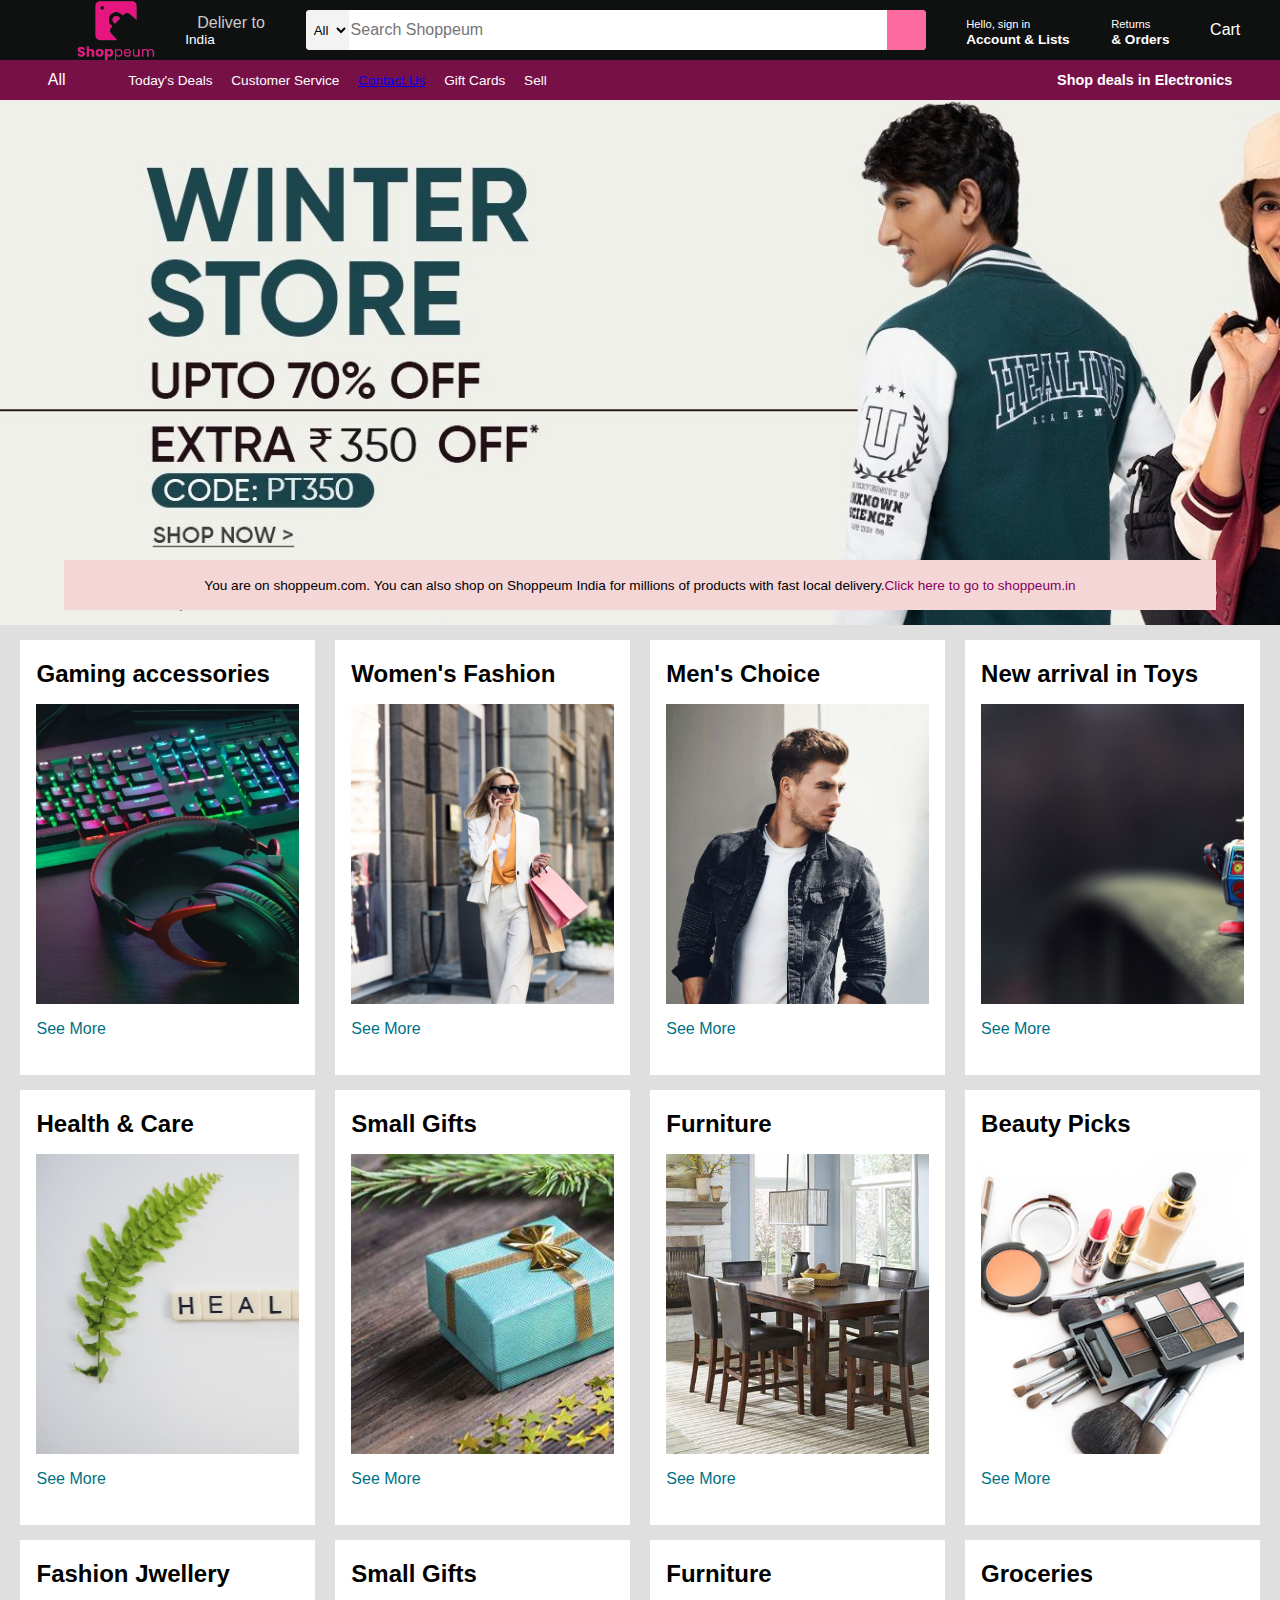
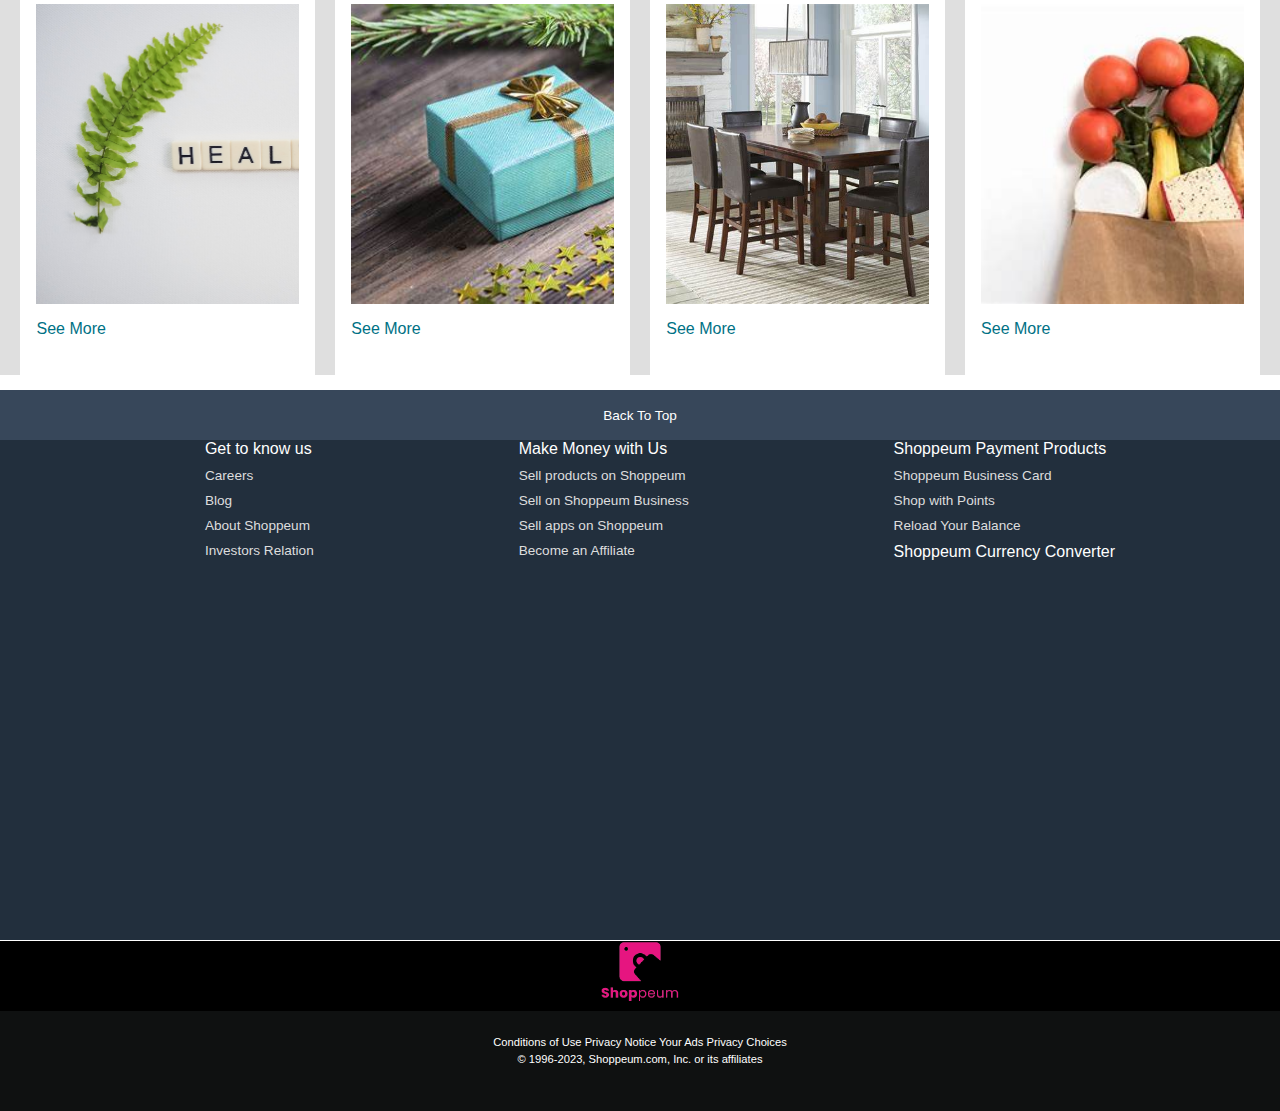
<file: index.html>
<!DOCTYPE html>
<html lang="en">
<head>
    <meta charset="UTF-8">
    <meta name="viewport" content="width=device-width, initial-scale=1.0">
    <title>Shoppeum</title>
    <link rel="stylesheet" href="https://cdnjs.cloudflare.com/ajax/libs/font-awesome/6.4.2/css/all.min.css" integrity="sha512-z3gLpd7yknf1YoNbCzqRKc4qyor8gaKU1qmn+CShxbuBusANI9QpRohGBreCFkKxLhei6S9CQXFEbbKuqLg0DA==" crossorigin="anonymous" referrerpolicy="no-referrer">
    <!-- Fix: Move the link tag inside the head tag -->
    <link rel="stylesheet" href="style.css">
</head>

<body>
    <header>
        <div class="navbar">
            <!-- Move the logo div inside the navbar div -->
            <div class="nav_logo border">
               
                 <div class="logo "></div>
            </div>
        
            <div class="nav-address border">
                <p class="add-first">
                    Deliver to
                </p>
                <div class="add-icon">
                    <i class="fa-solid fa-location-dot"></i>
                    
                <p class="add-second">India</p>
                
                </div>
            </div>
            <div class="nav-search">
                <select class="search-select">
                    <option>
                        All
                    </option>
                </select>
        
            <input placeholder="Search Shoppeum" class="search-input">
            <div class="search-icon">
            <i class="fa-solid fa-magnifying-glass"></i>
        </div>
    </div>
    
<div class="nav-signin border">
    <p><span>Hello, sign in</span></p>
    <p class="nav-second">Account & Lists</p>
</div>
<div class="nav-returns border">
    <p><span> Returns</span></p>
    <p class="nav-second">& Orders</p>
</div>
<div class="nav-crt">
    <i class="fa-solid fa-cart-shopping"></i>
    Cart
</div>
</div>
<div class="panel">
    <div class="panel-all">
        <i class="fa-solid fa-bars"></i>
        All
    </div>
    <div class="panel-ops">
        <p>Today's Deals</p>
        <p>Customer Service</p>
        <p><a href="contactus.html">Contact Us</a></p>
       <p>Gift Cards</p> 
   <p>Sell</p> 
    </div>
    <div class="panel-deals">
        Shop deals in Electronics
    </div>
</div>
    </header>
    <div class="hero-section">
        <div class="hero-msg">
            <p>
                You are on shoppeum.com. You can also shop on Shoppeum India for millions of products with fast local delivery.<a>Click here to go to shoppeum.in
                </a> </p>
        </div>
    </div>
    <div class="shop-section">
    <div class="box1 box">
        <div class="box-content">
    <h2>Gaming accessories</h2>
    <div class="box-img" style="background-image: url('Gaming.jpg');"></div>
    <p>See More</p>
</div>
</div>
    <div class="box2 box">
        <div class="box-content">
            <h2>Women's Fashion</h2>
            <div class="box-img" style="background-image : url('fashion.jpg');"></div>
            <p>See More</p>
        </div>
    </div>
    <div class="box3 box">
        <div class="box-content">
            <h2>Men's Choice</h2>
            <div class="box-img" style="background-image : url('R.jfif');"></div>
            <p>See More</p>
        </div>
    </div>
    <div class="box4 box">
        <div class="box-content">
            <h2>New arrival in Toys</h2>
            <div class="box-img" style="background-image : url('thumb-1920-931826.jpg');"></div>
            <p>See More</p>
        </div>
    </div>
    <div class="box1 box">
        <div class="box-content">
    <h2>Health & Care</h2>
    <div class="box-img" style="background-image : url('Featured.jpg');"></div>
    <p>See More</p>
</div>
</div>
    <div class="box2 box">
        <div class="box-content">
            <h2>Small Gifts</h2>
            <div class="box-img" style="background-image : url('OIP\ \(3\).jfif');"></div>
            <p>See More</p>
        </div>
    </div>
    <div class="box3 box">
        <div class="box-content">
            <h2>Furniture</h2>
            <div class="box-img" style="background-image : url('OIP\ \(1\).jfif');"></div>
            <p>See More</p>
        </div>
    </div>
    <div class="box4 box">
        <div class="box-content">
            <h2>Beauty Picks</h2>
            <div class="box-img" style="background-image : url('cosmetics.jpg');"></div>
            <p>See More</p>
        </div>
    </div>
    <div class="box1 box">
        <div class="box-content">
    <h2>Fashion Jwellery</h2>
    <div class="box-img" style="background-image : url('Featured.jpg');"></div>
    <p>See More</p>
</div>
</div>
    <div class="box2 box">
        <div class="box-content">
            <h2>Small Gifts</h2>
            <div class="box-img" style="background-image : url('OIP\ \(3\).jfif');"></div>
            <p>See More</p>
        </div>
    </div>
    <div class="box3 box">
        <div class="box-content">
            <h2>Furniture</h2>
            <div class="box-img" style="background-image : url('OIP\ \(1\).jfif');"></div>
            <p>See More</p>
        </div>
    </div>
    <div class="box4 box">
        <div class="box-content">
            <h2>Groceries</h2>
            <div class="box-img" style="background-image : url('OIP\ \(4\).jfif.crdownload');"></div>
            <p>See More</p>
        </div>
        </div>
    </div>
    <footer>
        <div class="foot-panel1">
        Back To Top
    </div>
    <div class="foot-panel2">
        <ul>
            <p>Get to know us</p>
            <a>Careers</a>
            <a>Blog</a>
            <a>About Shoppeum</a>
            <a>Investors Relation</a> 
        </ul>
        <ul>
            <p>Make Money with Us</p>
            <a>Sell products on Shoppeum</a>
            <a>Sell on Shoppeum Business</a>
            <a>Sell apps on Shoppeum</a>
            <a>Become an Affiliate
            </a> 
        </ul>
        <ul>
            <p>Shoppeum Payment Products</p>
            <a>Shoppeum Business Card</a>
            <a>Shop with Points</a>
            <a>Reload Your Balance</a>
            <a></a>Shoppeum Currency Converter</a> 
        </ul>
       
      
    </div>
    <div class="footpanel3">
        <div class="logo">
            
        </div>
    </div>
    <div class="footpanel4">
        <div class="pages">
            <a>Conditions of Use</a>
            <a>Privacy Notice</a>
            <a>
                Your Ads Privacy Choices
            </a>
        </div>
        <div class="copyright">© 1996-2023, Shoppeum.com, Inc. or its affiliates</div>
    </div>

    </footer>
</body>
</html>
</file>
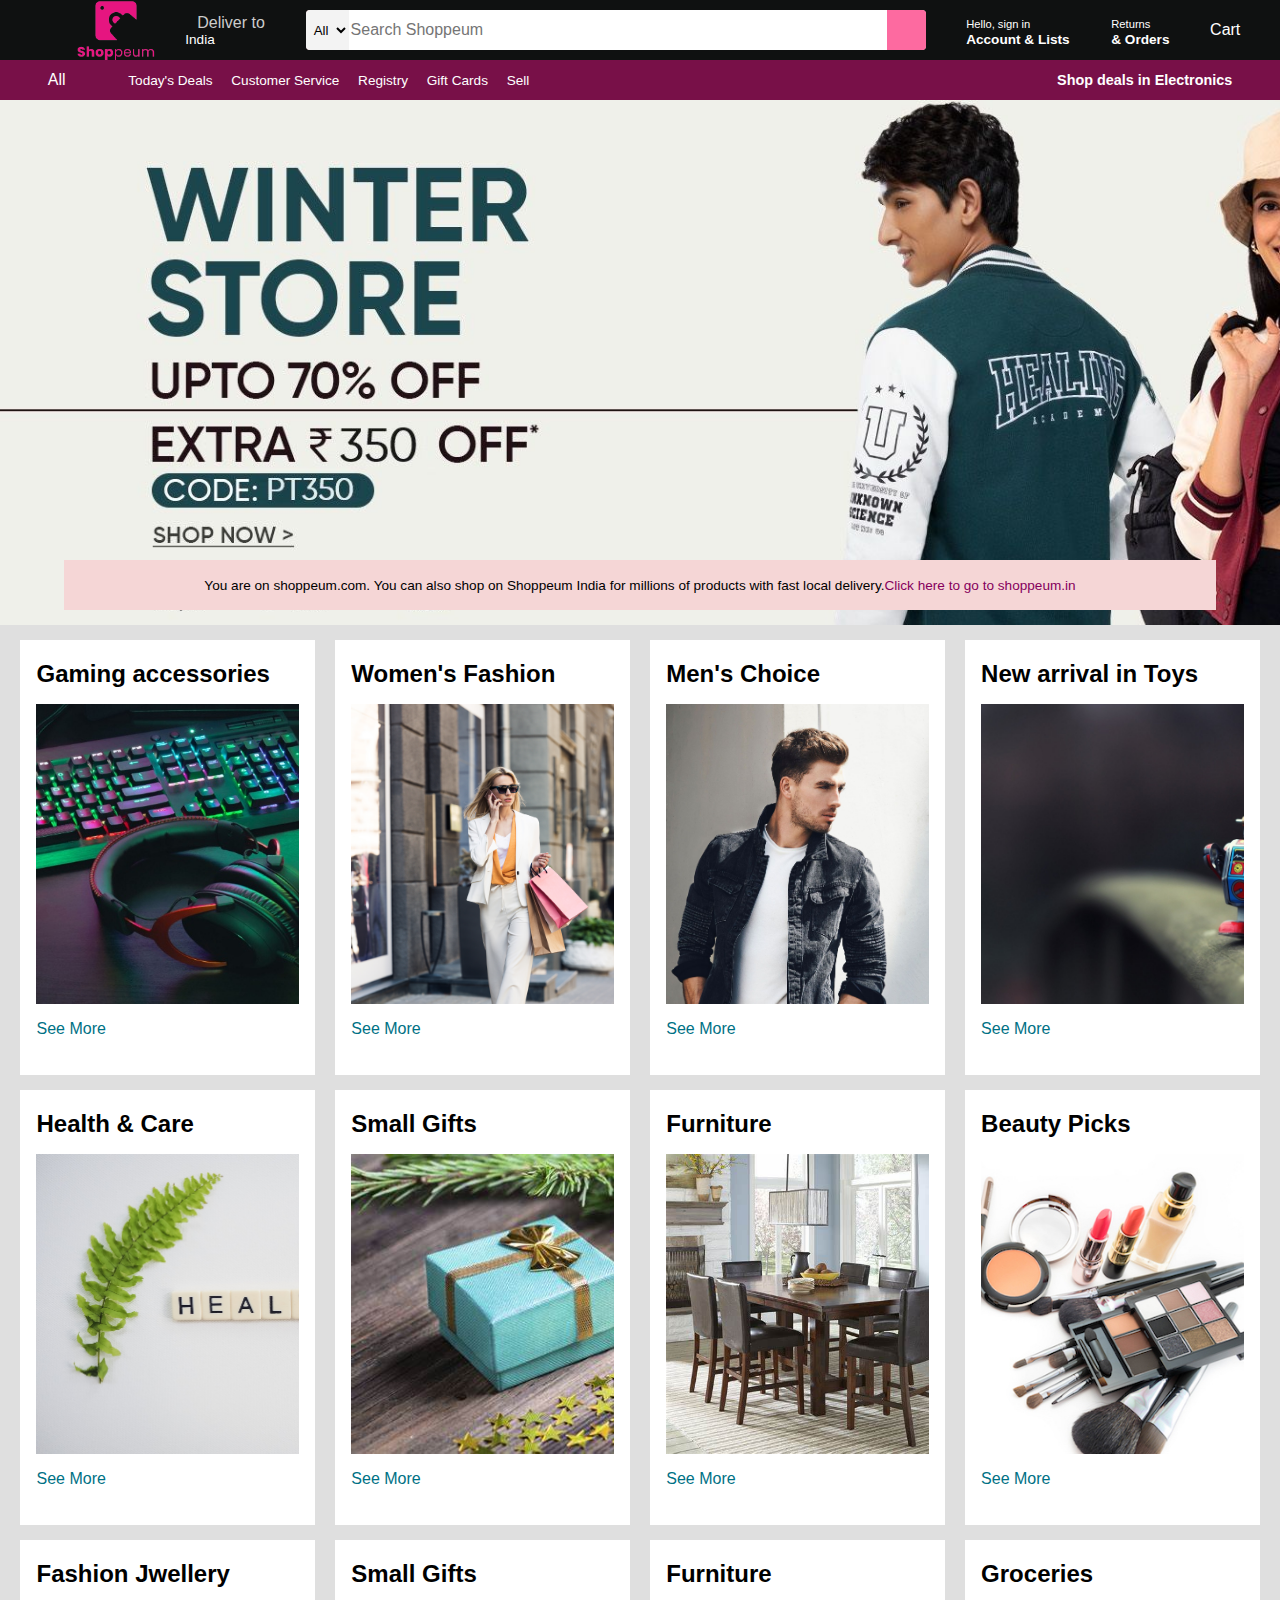
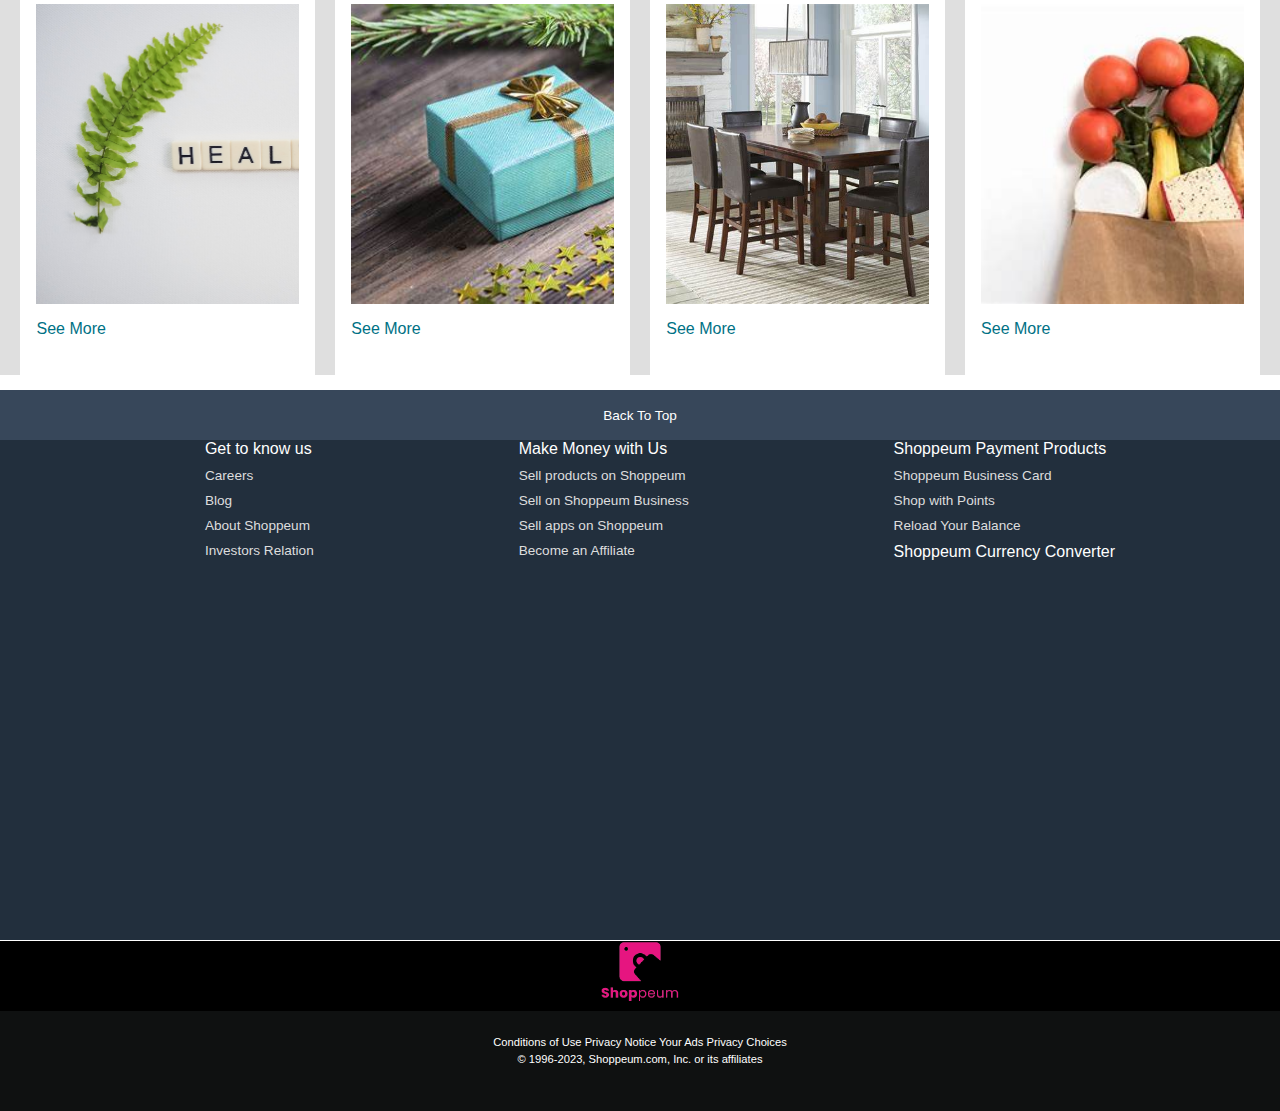
<file: ProjectWebsite/index.html>
<!DOCTYPE html>
<html lang="en">
<head>
    <meta charset="UTF-8">
    <meta name="viewport" content="width=device-width, initial-scale=1.0">
    <title>Shoppeum</title>
    <link rel="stylesheet" href="https://cdnjs.cloudflare.com/ajax/libs/font-awesome/6.4.2/css/all.min.css" integrity="sha512-z3gLpd7yknf1YoNbCzqRKc4qyor8gaKU1qmn+CShxbuBusANI9QpRohGBreCFkKxLhei6S9CQXFEbbKuqLg0DA==" crossorigin="anonymous" referrerpolicy="no-referrer">
    <!-- Fix: Move the link tag inside the head tag -->
    <link rel="stylesheet" href="style.css">
</head>
<body>
    <header>
        <div class="navbar">
            <!-- Move the logo div inside the navbar div -->
            <div class="nav_logo border">
               
                 <div class="logo "></div>
            </div>
        
            <div class="nav-address border">
                <p class="add-first">
                    Deliver to
                </p>
                <div class="add-icon">
                    <i class="fa-solid fa-location-dot"></i>
                    
                <p class="add-second">India</p>
                
                </div>
            </div>
            <div class="nav-search">
                <select class="search-select">
                    <option>
                        All
                    </option>
                </select>
        
            <input placeholder="Search Shoppeum" class="search-input">
            <div class="search-icon">
            <i class="fa-solid fa-magnifying-glass"></i>
        </div>
    </div>
    
<div class="nav-signin border">
    <p><span>Hello, sign in</span></p>
    <p class="nav-second">Account & Lists</p>
</div>
<div class="nav-returns border">
    <p><span> Returns</span></p>
    <p class="nav-second">& Orders</p>
</div>
<div class="nav-crt">
    <i class="fa-solid fa-cart-shopping"></i>
    Cart
</div>
</div>
<div class="panel">
    <div class="panel-all">
        <i class="fa-solid fa-bars"></i>
        All
    </div>
    <div class="panel-ops">
        <p>Today's Deals</p>
        <p>Customer Service</p>
        <p>Registry</p>
       <p>Gift Cards</p> 
   <p>Sell</p> 
    </div>
    <div class="panel-deals">
        Shop deals in Electronics
    </div>
</div>
    </header>
    <div class="hero-section">
        <div class="hero-msg">
            <p>
                You are on shoppeum.com. You can also shop on Shoppeum India for millions of products with fast local delivery.<a>Click here to go to shoppeum.in
                </a> </p>
        </div>
    </div>
    <div class="shop-section">
    <div class="box1 box">
        <div class="box-content">
    <h2>Gaming accessories</h2>
    <div class="box-img" style="background-image: url('Gaming.jpg');"></div>
    <p>See More</p>
</div>
</div>
    <div class="box2 box">
        <div class="box-content">
            <h2>Women's Fashion</h2>
            <div class="box-img" style="background-image : url('fashion.jpg');"></div>
            <p>See More</p>
        </div>
    </div>
    <div class="box3 box">
        <div class="box-content">
            <h2>Men's Choice</h2>
            <div class="box-img" style="background-image : url('R.jfif');"></div>
            <p>See More</p>
        </div>
    </div>
    <div class="box4 box">
        <div class="box-content">
            <h2>New arrival in Toys</h2>
            <div class="box-img" style="background-image : url('thumb-1920-931826.jpg');"></div>
            <p>See More</p>
        </div>
    </div>
    <div class="box1 box">
        <div class="box-content">
    <h2>Health & Care</h2>
    <div class="box-img" style="background-image : url('Featured.jpg');"></div>
    <p>See More</p>
</div>
</div>
    <div class="box2 box">
        <div class="box-content">
            <h2>Small Gifts</h2>
            <div class="box-img" style="background-image : url('OIP\ \(3\).jfif');"></div>
            <p>See More</p>
        </div>
    </div>
    <div class="box3 box">
        <div class="box-content">
            <h2>Furniture</h2>
            <div class="box-img" style="background-image : url('OIP\ \(1\).jfif');"></div>
            <p>See More</p>
        </div>
    </div>
    <div class="box4 box">
        <div class="box-content">
            <h2>Beauty Picks</h2>
            <div class="box-img" style="background-image : url('cosmetics.jpg');"></div>
            <p>See More</p>
        </div>
    </div>
    <div class="box1 box">
        <div class="box-content">
    <h2>Fashion Jwellery</h2>
    <div class="box-img" style="background-image : url('Featured.jpg');"></div>
    <p>See More</p>
</div>
</div>
    <div class="box2 box">
        <div class="box-content">
            <h2>Small Gifts</h2>
            <div class="box-img" style="background-image : url('OIP\ \(3\).jfif');"></div>
            <p>See More</p>
        </div>
    </div>
    <div class="box3 box">
        <div class="box-content">
            <h2>Furniture</h2>
            <div class="box-img" style="background-image : url('OIP\ \(1\).jfif');"></div>
            <p>See More</p>
        </div>
    </div>
    <div class="box4 box">
        <div class="box-content">
            <h2>Groceries</h2>
            <div class="box-img" style="background-image : url('OIP\ \(4\).jfif.crdownload');"></div>
            <p>See More</p>
        </div>
        </div>
    </div>
    <footer>
        <div class="foot-panel1">
        Back To Top
    </div>
    <div class="foot-panel2">
        <ul>
            <p>Get to know us</p>
            <a>Careers</a>
            <a>Blog</a>
            <a>About Shoppeum</a>
            <a>Investors Relation</a> 
        </ul>
        <ul>
            <p>Make Money with Us</p>
            <a>Sell products on Shoppeum</a>
            <a>Sell on Shoppeum Business</a>
            <a>Sell apps on Shoppeum</a>
            <a>Become an Affiliate
            </a> 
        </ul>
        <ul>
            <p>Shoppeum Payment Products</p>
            <a>Shoppeum Business Card</a>
            <a>Shop with Points</a>
            <a>Reload Your Balance</a>
            <a></a>Shoppeum Currency Converter</a> 
        </ul>
       
      
    </div>
    <div class="footpanel3">
        <div class="logo">
            
        </div>
    </div>
    <div class="footpanel4">
        <div class="pages">
            <a>Conditions of Use</a>
            <a>Privacy Notice</a>
            <a>
                Your Ads Privacy Choices
            </a>
        </div>
        <div class="copyright">© 1996-2023, Shoppeum.com, Inc. or its affiliates</div>
    </div>
    </footer>
</body>
</html>
</file>
<file: style.css>
* {
    margin: 0;
    font-family: Arial;
    border: border-box;
}

.navbar {
    height: 60px;
    background-color: #0f1111;
    color: white;
  display: flex;
  align-items: center;
  justify-content: space-evenly;
}

.nav_logo {
    height: 140px; /* Adjusted height to match navbar height */
    width: 100px;
}

.logo {
    background-image: url("Shoppeum-removebg-preview\ \(1\).png");
    background-size: cover; /* Changed to 'contain' for better visibility */
    height: 100px; /* Adjusted height */
    width: 100px;/* Adjusted width */

    
}
 .logo2{
    background-image: url("Untitled68_20231115204255.png");
    background-size: cover; /* Changed to 'contain' for better visibility */
     height: 100px; /* Adjusted height */
     width: 100%; 
     display: flex; 
}
 
.border{
    border:1.5px solid transparent;

}
.border:hover{
    border: 1.5px solid white;
}

/**box2**/
.add-first{
    color:#cccccc;
    font-size:1rem;
    margin-left: 15px;

}
.add-second{
    font-size: 0.85rem;
margin-left: 3px;
}
.add-icon{
    display: flex;
    align-items: center;
}
/**box 3**/
.nav-search{
    display:flex;
    justify-content: space-evenly ;
    background-color: pink;
    width: 620px;
    height:40px;
    border-radius:4px;
    
}
.search-select{
    background-color: #f3f3f3;
    width:50px;
    text-align:center;
    border-top-left-radius: 4px;
    border-bottom-left-radius: 4px;
    border: none;

}
.search-input{
    width:100%;
    font-size:1rem;
    border:none;
  
}
.search-icon{
    width:45px;
    display:flex;
    justify-content:center;
    font-size: 1.2rem;
    align-items: center;
    background-color: #fd6aa0;
    border-top-right-radius: 4px;
    border-bottom-right-radius: 4px;
    color:#0f1111;
}
.nav-search:hover{
    border:2px solid orange;

}
/* box 4 */
span{
    font-size: 0.7rem;

}

.nav-second{
    font-size:0.85rem;
    font-weight:700;
}
.nav-cart i{
    font-size:30px;
}
.nav-cart{
    font-size:0.85rem;
    font-weight: 700;
}
/* panel */
.panel{
    height: 40px;
    background-color: rgb(120, 16, 72);
    display:flex;
    color: white;
    align-items:center;
    justify-content: space-evenly;
}
.panel-ops p{
    display: inline;
    margin-left:15px;
}
.panel-ops{
    width: 70%;
    font-size:0.85rem;
}
.panel-deals{
font-size:0.9rem;
font-weight:700;
    }
    /* hero-section */
    .hero-section{
background-image: url('image.jpeg');
background-size:cover;
height:525px;
display: flex;
justify-content: center;
align-items:flex-end;
}
.hero-msg{
    background-color: rgb(245, 214, 214);
    color:black;
    height:50px;
    display: flex;
    align-items:center;
    justify-content:center;
    font-size:0.85rem;
    width:90%;
    margin-bottom:15px;
}
.hero-msg a{
    color:#85005d;
}
/**shop section**/
.shop-section{
    display:flex;
    flex-wrap: wrap;
   justify-content: space-evenly;
   background-color: rgb(223, 223, 223);
}
.box{
    /* border:2px solid black; */
    height: 400px;
width:23%;
background-color: white;
padding: 20px 0px 15px;
margin-top:15px;

}
.box-img{
    height:300px;
    background-size: cover;
     margin-top: 1rem;
    margin-bottom: 1rem;
}
.box-content{
    margin-left:1rem;;
    margin-right:1rem;
}
.box-content p{
   color: #007185;
}
footer{
    margin-top:15px;
}
.foot-panel1{
background-color: #37475a;
color: white;
height:50px;
/* width: 100%; */
display: flex;
justify-content: center;
align-items:center;
font-size:0.85rem;
}
.foot-panel2{
    background-color: #222f3d;
    color:white;
    height:500px;
display: flex;
justify-content: space-evenly;
}
ul a{
    display: block;
    font-size:0.85rem;
    margin-top: 10px;
    color: #dddddd;
}
.footpanel3{
    background-color: rgb(0, 0, 0);
    color: white;
    border-top: 0.5px solid white;
    height: 70px;
    display: flex;
    justify-content: center;
    align-items: center;
}
.logo{
    background-image: url("Shoppeum-removebg-preview\ \(1\).png");
    background-size: cover;
    height: 150px;
    width: 150px;
}
.footpanel4{
    background-color: #0f1111;
    color: white;
    /* display: flex;
    justify-content: center;
    align-items: center; */
    height: 100px;
    font-size: 0.7rem;
    text-align: center;

}
.pages{
   
  padding-top: 25px;


}
.copyright{
    padding-top: 5px;
 

}
</file>
<file: ProjectWebsite/style.css>
* {
    margin: 0;
    font-family: Arial;
    border: border-box;
}

.navbar {
    height: 60px;
    background-color: #0f1111;
    color: white;
  display: flex;
  align-items: center;
  justify-content: space-evenly;
}

.nav_logo {
    height: 140px; /* Adjusted height to match navbar height */
    width: 100px;
}

.logo {
    background-image: url("Shoppeum-removebg-preview\ \(1\).png");
    background-size: cover; /* Changed to 'contain' for better visibility */
    height: 100px; /* Adjusted height */
    width: 100px;/* Adjusted width */

    
}
 .logo2{
    background-image: url("Untitled68_20231115204255.png");
    background-size: cover; /* Changed to 'contain' for better visibility */
     height: 100px; /* Adjusted height */
     width: 100%; 
     display: flex; 
}
 
.border{
    border:1.5px solid transparent;

}
.border:hover{
    border: 1.5px solid white;
}

/**box2**/
.add-first{
    color:#cccccc;
    font-size:1rem;
    margin-left: 15px;

}
.add-second{
    font-size: 0.85rem;
margin-left: 3px;
}
.add-icon{
    display: flex;
    align-items: center;
}
/**box 3**/
.nav-search{
    display:flex;
    justify-content: space-evenly ;
    background-color: pink;
    width: 620px;
    height:40px;
    border-radius:4px;
    
}
.search-select{
    background-color: #f3f3f3;
    width:50px;
    text-align:center;
    border-top-left-radius: 4px;
    border-bottom-left-radius: 4px;
    border: none;

}
.search-input{
    width:100%;
    font-size:1rem;
    border:none;
  
}
.search-icon{
    width:45px;
    display:flex;
    justify-content:center;
    font-size: 1.2rem;
    align-items: center;
    background-color: #fd6aa0;
    border-top-right-radius: 4px;
    border-bottom-right-radius: 4px;
    color:#0f1111;
}
.nav-search:hover{
    border:2px solid orange;

}
/* box 4 */
span{
    font-size: 0.7rem;

}

.nav-second{
    font-size:0.85rem;
    font-weight:700;
}
.nav-cart i{
    font-size:30px;
}
.nav-cart{
    font-size:0.85rem;
    font-weight: 700;
}
/* panel */
.panel{
    height: 40px;
    background-color: rgb(120, 16, 72);
    display:flex;
    color: white;
    align-items:center;
    justify-content: space-evenly;
}
.panel-ops p{
    display: inline;
    margin-left:15px;
}
.panel-ops{
    width: 70%;
    font-size:0.85rem;
}
.panel-deals{
font-size:0.9rem;
font-weight:700;
    }
    /* hero-section */
    .hero-section{
background-image: url('image.jpeg');
background-size:cover;
height:525px;
display: flex;
justify-content: center;
align-items:flex-end;
}
.hero-msg{
    background-color: rgb(245, 214, 214);
    color:black;
    height:50px;
    display: flex;
    align-items:center;
    justify-content:center;
    font-size:0.85rem;
    width:90%;
    margin-bottom:15px;
}
.hero-msg a{
    color:#85005d;
}
/**shop section**/
.shop-section{
    display:flex;
    flex-wrap: wrap;
   justify-content: space-evenly;
   background-color: rgb(223, 223, 223);
}
.box{
    /* border:2px solid black; */
    height: 400px;
width:23%;
background-color: white;
padding: 20px 0px 15px;
margin-top:15px;

}
.box-img{
    height:300px;
    background-size: cover;
     margin-top: 1rem;
    margin-bottom: 1rem;
}
.box-content{
    margin-left:1rem;;
    margin-right:1rem;
}
.box-content p{
   color: #007185;
}
footer{
    margin-top:15px;
}
.foot-panel1{
background-color: #37475a;
color: white;
height:50px;
/* width: 100%; */
display: flex;
justify-content: center;
align-items:center;
font-size:0.85rem;
}
.foot-panel2{
    background-color: #222f3d;
    color:white;
    height:500px;
display: flex;
justify-content: space-evenly;
}
ul a{
    display: block;
    font-size:0.85rem;
    margin-top: 10px;
    color: #dddddd;
}
.footpanel3{
    background-color: rgb(0, 0, 0);
    color: white;
    border-top: 0.5px solid white;
    height: 70px;
    display: flex;
    justify-content: center;
    align-items: center;
}
.logo{
    background-image: url("Shoppeum-removebg-preview\ \(1\).png");
    background-size: cover;
    height: 150px;
    width: 150px;
}
.footpanel4{
    background-color: #0f1111;
    color: white;
    /* display: flex;
    justify-content: center;
    align-items: center; */
    height: 100px;
    font-size: 0.7rem;
    text-align: center;

}
.pages{
   
  padding-top: 25px;


}
.copyright{
    padding-top: 5px;
 

}
</file>
